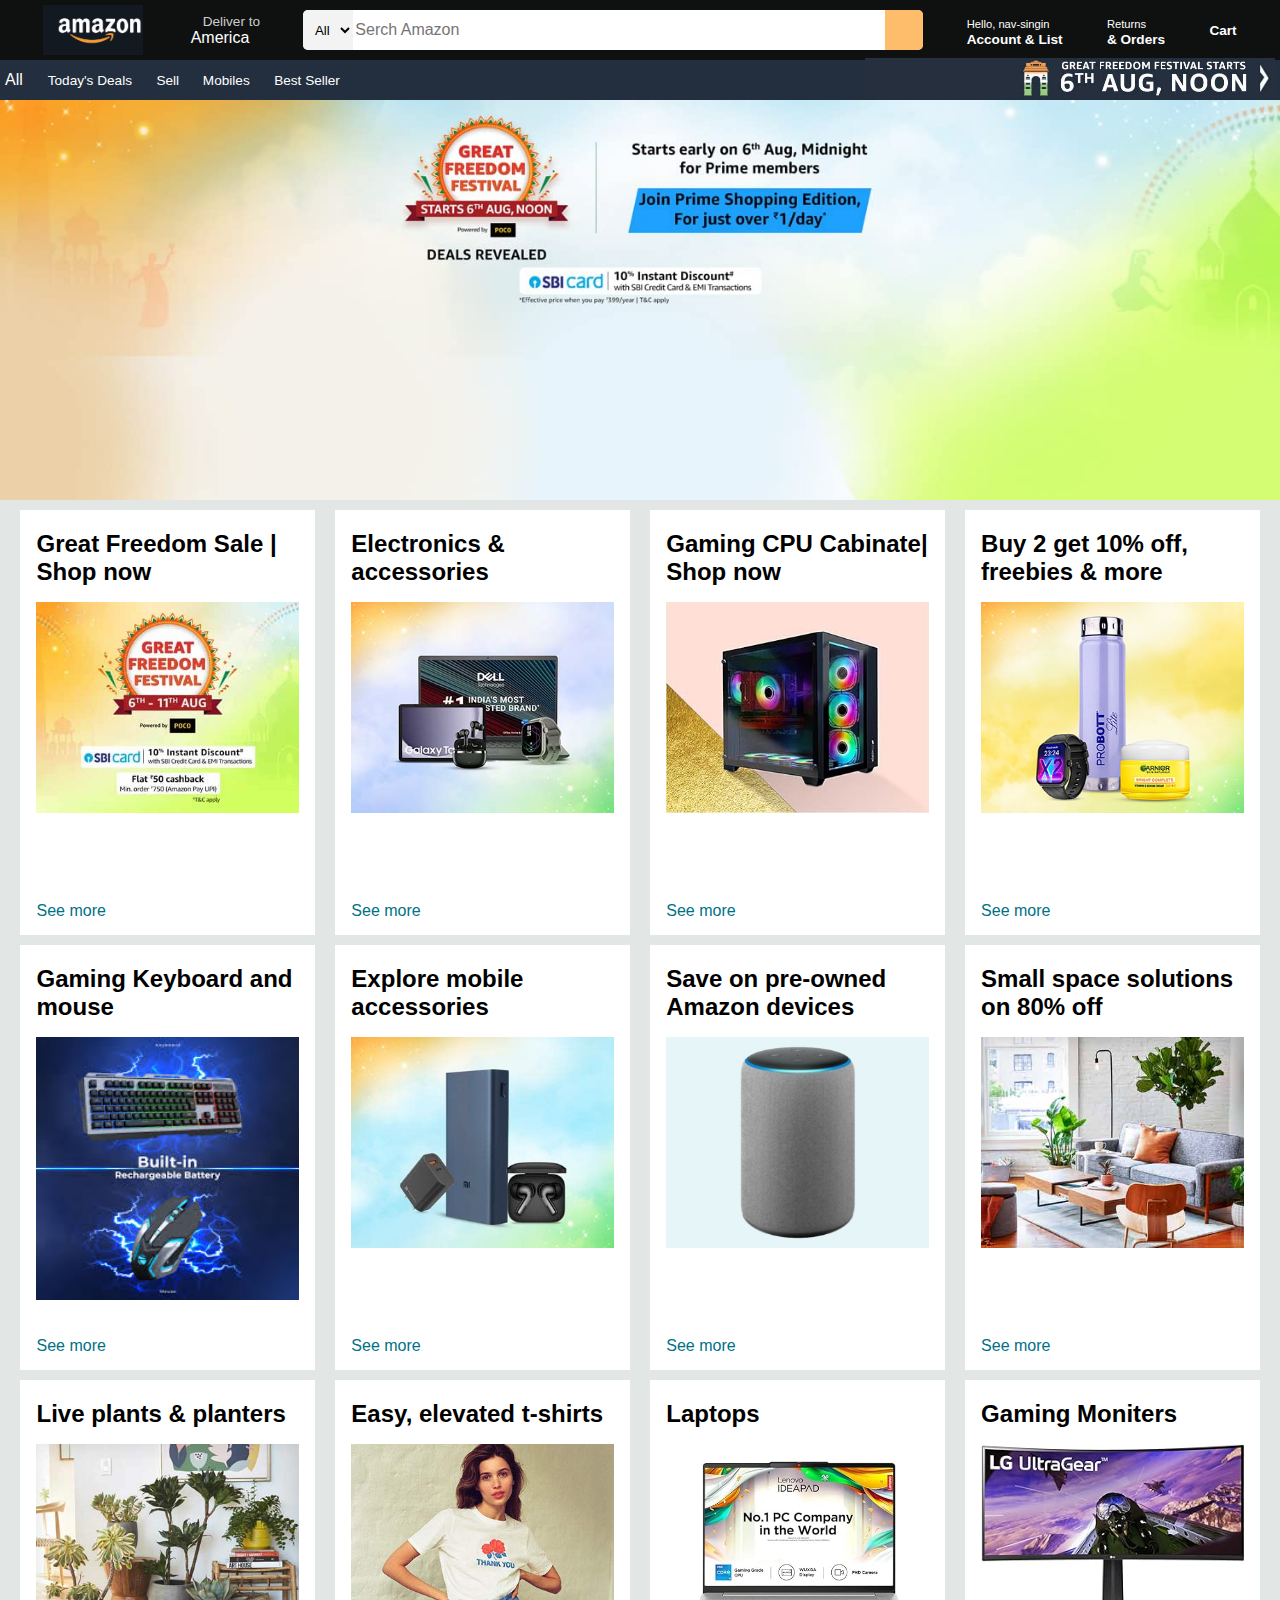
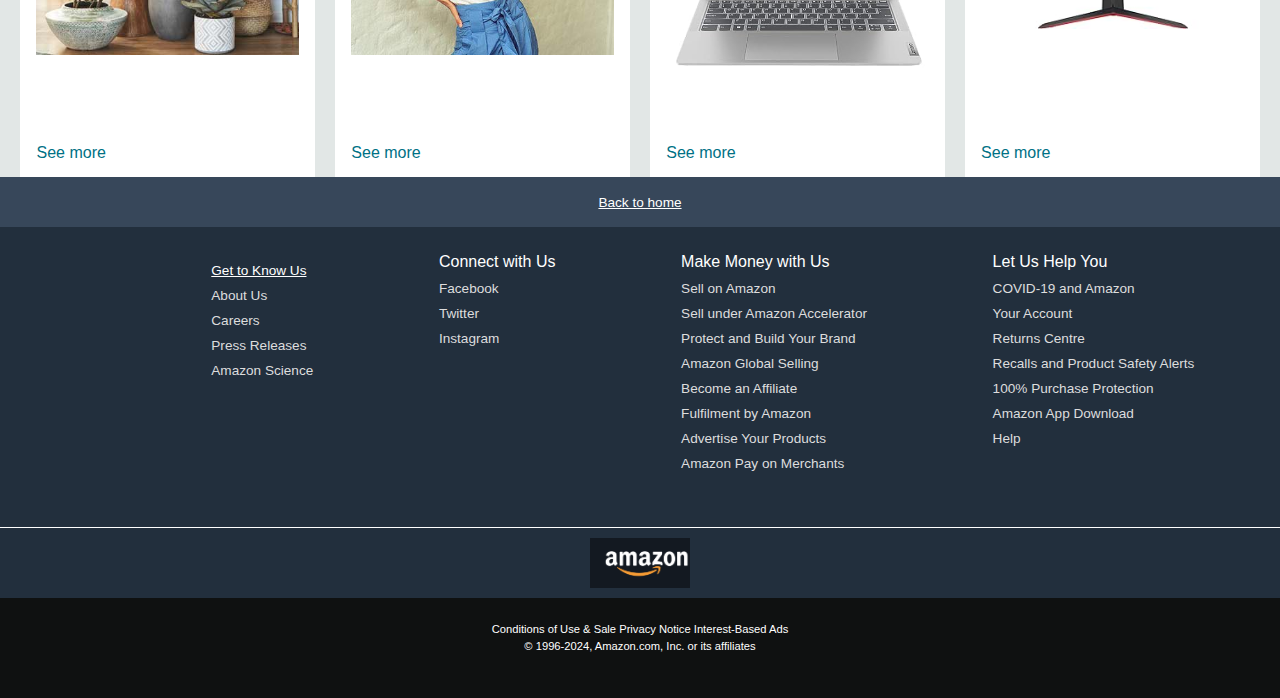
<file: index.html>
<!DOCTYPE html>
<html lang="en">

<head>
  <meta charset="UTF-8">
  <meta name="viewport" content="width=device-width, initial-scale=1.0">
  <title>amazon</title>
  <link rel="stylesheet" href="https://cdnjs.cloudflare.com/ajax/libs/font-awesome/6.6.0/css/all.min.css"
    integrity="sha512-Kc323vGBEqzTmouAECnVceyQqyqdsSiqLQISBL29aUW4U/M7pSPA/gEUZQqv1cwx4OnYxTxve5UMg5GT6L4JJg=="
    crossorigin="anonymous" referrerpolicy="no-referrer" />
  <link rel="stylesheet" href="style2.css">
</head>

<body>
  <header id="header">
    <div class="navbar">
      <div class="nav-logo border">
        <div class="logo"> </div>
      </div>
      <div class="nav-add border">
        <p class="add-1">Deliver to </p>
        <div class="add-icon">
          <i class="fa-solid fa-location-dot"></i>
          <p class="add-2">America</p>
        </div>
      </div>
      <div class="nav-serch">
        <select class="serch-slect">
          <option>
            All
          </option>
          <option>
            Mobiles
          </option>
          Laptops
        </select>
        <input placeholder="Serch Amazon" class="serch-input">
        <div class="serch">
          <i class="fa-solid fa-magnifying-glass"></i>
        </div>
      </div>

      <div class="nav-singin border">
        <p> <span>Hello, nav-singin</span></p>
        <p class="nav-2"> Account & List</p>
      </div>
      <div class="nav-singin border">
        <p> <span>Returns</span></p>
        <p class="nav-2"> & Orders</p>
      </div>
      <div class="nav-cart border">
        <i class="fa-solid fa-cart-shopping"></i>
        Cart
      </div>
    </div>
    <!--this i panel-->

    <div class="panel ">
      <div class="panel-all border">
        <i class="fa-solid fa-bars"></i>All
      </div>
      <div class="panel-opt">
        <p>Today's Deals</p>
        <p>
          Sell
        </p>
        <p>Mobiles</p>
        <p>Best Seller</p>
      </div>
      <div class="panel-deals border">
        <img src="dealpanal.jpg" height="40">

      </div>
    </div>
  </header>
  <!--Main section start hare-->

  <!--Hero section-->
  <div class="hero-section"></div>


  <!--Shop section-->
  <div class="shop-section">

    <div class="box">
      <div class="box-content">
        <h2>Great Freedom Sale | Shop now</h2>
        <div class="box-img" style="background-image: url('box-img1.jpg');"></div>
        <p>See more</p>
      </div>
    </div>
    <div class="box">
      <div class="box-content">
        <h2> Electronics & accessories</h2>
        <div class="box-img" style="background-image: url('box-img2.jpg');"></div>
        <p>See more</p>
      </div>
    </div>
    <div class="box">
      <div class="box-content">
        <h2>Gaming CPU Cabinate| Shop now</h2>
        <div class="box-img" style="background-image: url('box-img3.jpg');"></div>
        <p>See more</p>
      </div>
    </div>
    <div class="box">
      <div class="box-content">
        <h2>Buy 2 get 10% off, freebies & more</h2>
        <div class="box-img" style="background-image: url('box-img4.jpg');"></div>
        <p>See more</p>
      </div>
    </div>
    <div class="box">
      <div class="box-content">
        <h2>Gaming Keyboard and mouse</h2>
        <div class="box-img" style="background-image: url('box-img5.jpg');"></div>
        <p>See more</p>
      </div>
    </div>
    <div class="box">
      <div class="box-content">
        <h2>Explore mobile accessories </h2>
        <div class="box-img" style="background-image: url('box-img6.jpg');"></div>
        <p>See more</p>
      </div>
    </div>
    <div class="box">
      <div class="box-content">
        <h2>Save on pre-owned Amazon devices</h2>
        <div class="box-img" style="background-image: url('box-img7.jpg');"></div>
        <p>See more</p>
      </div>
    </div>
    <div class="box">
      <div class="box-content">
        <h2>Small space solutions on 80% off</h2>
        <div class="box-img" style="background-image: url('box-img8.jpg');"></div>
        <p>See more</p>
      </div>
    </div>
    <div class="box">
      <div class="box-content">
        <h2>Live plants & planters</h2>
        <div class="box-img" style="background-image: url('box-img9.jpg');"></div>
        <p>See more</p>
      </div>
    </div>
    <div class="box">
      <div class="box-content">
        <h2>Easy, elevated t-shirts</h2>
        <div class="box-img" style="background-image: url('box-img10.jpg');"></div>
        <p>See more</p>
      </div>
    </div>
    <div class="box">
      <div class="box-content">
        <h2>Laptops</h2>
        <div class="box-img" style="background-image: url('box-img11.jpg');"></div>
        <p>See more</p>
      </div>
    </div>
    <div class="box">
      <div class="box-content">
        <h2>Gaming Moniters</h2>
        <div class="box-img" style="background-image: url('box-img12.jpg');"></div>
        <p>See more</p>
      </div>
    </div>

  </div>

  <!--Footer Start From Here-->
  <footer>
    <div class="foot-panel1">
      <a href="#header" style="color: white;">
        Back to home
    </div>
    <div class="foot-panel2">
      <ul>
        <p>Get to Know Us</p>
        <a>About Us</a>
        <a>Careers</a>
        <a>Press Releases</a>
        <a>Amazon Science</a>
      </ul>
      <ul>
        <p>Connect with Us</p>
        <a>Facebook</a>
        <a>Twitter</a>
        <a>Instagram</a>
      </ul>
      <ul>
        <P>Make Money with Us</P>
        <a>Sell on Amazon</a>
        <a>Sell under Amazon Accelerator</a>
        <a>Protect and Build Your Brand</a>
        <a>Amazon Global Selling</a>
        <a>Become an Affiliate</a>
        <a>Fulfilment by Amazon</a>
        <a>Advertise Your Products</a>
        <a>Amazon Pay on Merchants</a>
      </ul>
      <ul>
        <p> Let Us Help You</p>
        <a>COVID-19 and Amazon</a>
        <a>Your Account</a>
        <a>Returns Centre</a>
        <a>Recalls and Product Safety Alerts</a>
        <a>100% Purchase Protection</a>
        <a>Amazon App Download</a>
        <a>Help</a>
      </ul>
    </div>
    <div class="foot-panel3">
      <div class="logo"></div>
    </div>
    <div class="FOOT-PANEL4">
      <div class="pages">
        <a>Conditions of Use & Sale</a>
        <a>Privacy Notice</a>
        <a>Interest-Based Ads</a>
      </div>
      <div class="copyright">
        <a>© 1996-2024, Amazon.com, Inc. or its affiliates</a>
      </div>
    </div>
  </footer>



</body>

</html>
</file>
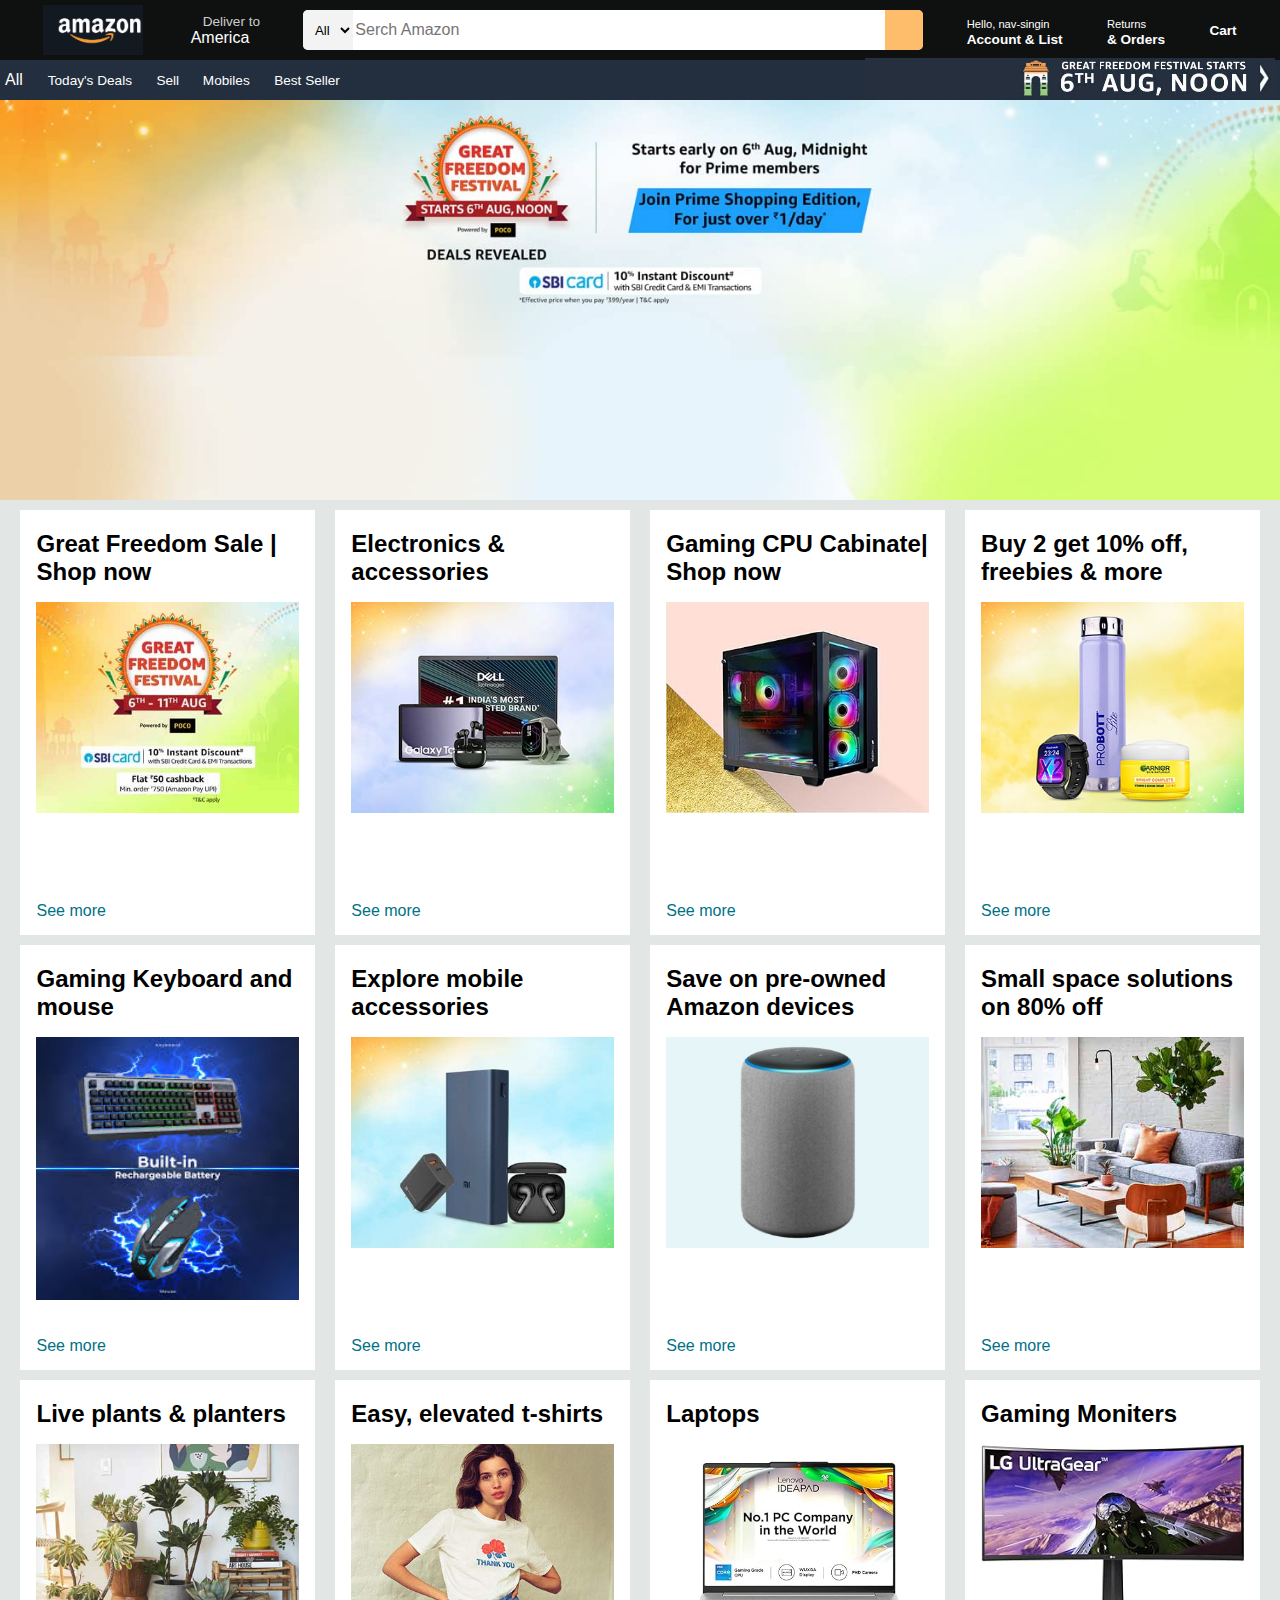
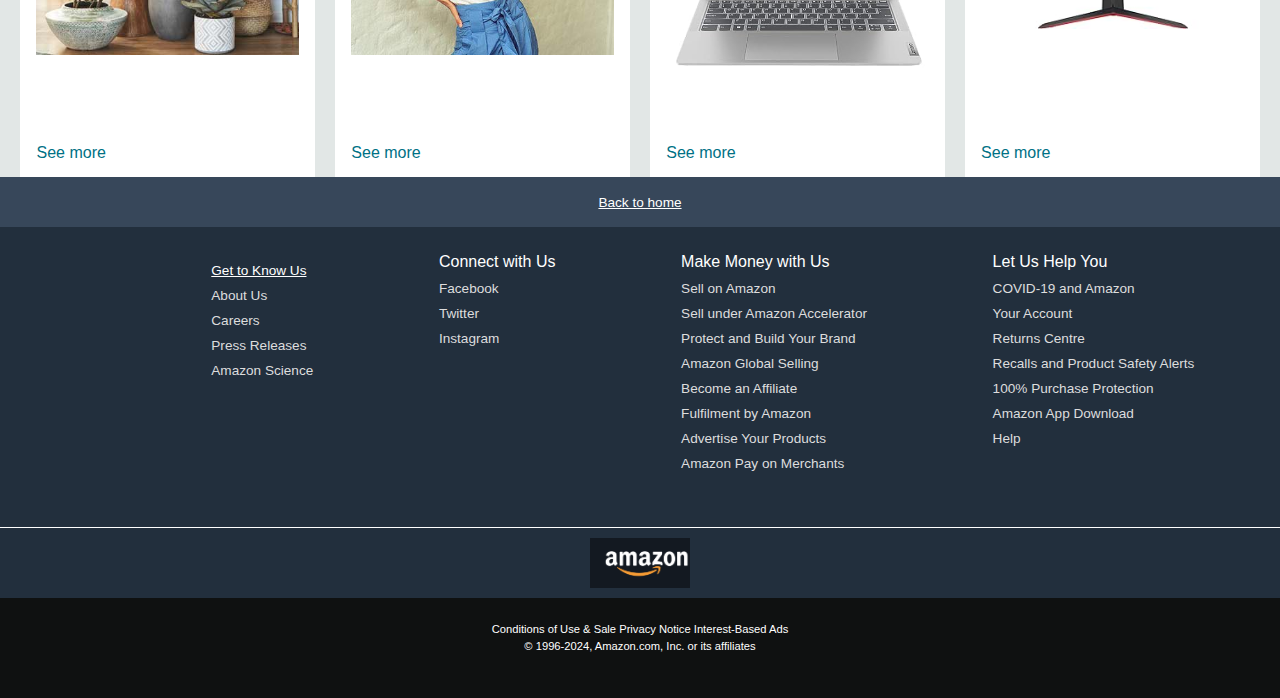
<file: ignore.html>
<!DOCTYPE html>
<html lang="en">

<head>
  <meta charset="UTF-8">
  <meta name="viewport" content="width=device-width, initial-scale=1.0">
  <title>amazon</title>
  <link rel="stylesheet" href="https://cdnjs.cloudflare.com/ajax/libs/font-awesome/6.6.0/css/all.min.css"
    integrity="sha512-Kc323vGBEqzTmouAECnVceyQqyqdsSiqLQISBL29aUW4U/M7pSPA/gEUZQqv1cwx4OnYxTxve5UMg5GT6L4JJg=="
    crossorigin="anonymous" referrerpolicy="no-referrer" />
  <link rel="stylesheet" href="style2.css">
</head>

<body>
  <header id="header">
    <div class="navbar">
      <div class="nav-logo border">
        <div class="logo"> </div>
      </div>
      <div class="nav-add border">
        <p class="add-1">Deliver to </p>
        <div class="add-icon">
          <i class="fa-solid fa-location-dot"></i>
          <p class="add-2">America</p>
        </div>
      </div>
      <div class="nav-serch">
        <select class="serch-slect">
          <option>
            All
          </option>
          <option>
            Mobiles
          </option>
          Laptops
        </select>
        <input placeholder="Serch Amazon" class="serch-input">
        <div class="serch">
          <i class="fa-solid fa-magnifying-glass"></i>
        </div>
      </div>

      <div class="nav-singin border">
        <p> <span>Hello, nav-singin</span></p>
        <p class="nav-2"> Account & List</p>
      </div>
      <div class="nav-singin border">
        <p> <span>Returns</span></p>
        <p class="nav-2"> & Orders</p>
      </div>
      <div class="nav-cart border">
        <i class="fa-solid fa-cart-shopping"></i>
        Cart
      </div>
    </div>
    <!--this i panel-->

    <div class="panel ">
      <div class="panel-all border">
        <i class="fa-solid fa-bars"></i>All
      </div>
      <div class="panel-opt">
        <p>Today's Deals</p>
        <p>
          Sell
        </p>
        <p>Mobiles</p>
        <p>Best Seller</p>
      </div>
      <div class="panel-deals border">
        <img src="dealpanal.jpg" height="40">

      </div>
    </div>
  </header>
  <!--Main section start hare-->

  <!--Hero section-->
  <div class="hero-section"></div>


  <!--Shop section-->
  <div class="shop-section">

    <div class="box">
      <div class="box-content">
        <h2>Great Freedom Sale | Shop now</h2>
        <div class="box-img" style="background-image: url('box-img1.jpg');"></div>
        <p>See more</p>
      </div>
    </div>
    <div class="box">
      <div class="box-content">
        <h2> Electronics & accessories</h2>
        <div class="box-img" style="background-image: url('box-img2.jpg');"></div>
        <p>See more</p>
      </div>
    </div>
    <div class="box">
      <div class="box-content">
        <h2>Gaming CPU Cabinate| Shop now</h2>
        <div class="box-img" style="background-image: url('box-img3.jpg');"></div>
        <p>See more</p>
      </div>
    </div>
    <div class="box">
      <div class="box-content">
        <h2>Buy 2 get 10% off, freebies & more</h2>
        <div class="box-img" style="background-image: url('box-img4.jpg');"></div>
        <p>See more</p>
      </div>
    </div>
    <div class="box">
      <div class="box-content">
        <h2>Gaming Keyboard and mouse</h2>
        <div class="box-img" style="background-image: url('box-img5.jpg');"></div>
        <p>See more</p>
      </div>
    </div>
    <div class="box">
      <div class="box-content">
        <h2>Explore mobile accessories </h2>
        <div class="box-img" style="background-image: url('box-img6.jpg');"></div>
        <p>See more</p>
      </div>
    </div>
    <div class="box">
      <div class="box-content">
        <h2>Save on pre-owned Amazon devices</h2>
        <div class="box-img" style="background-image: url('box-img7.jpg');"></div>
        <p>See more</p>
      </div>
    </div>
    <div class="box">
      <div class="box-content">
        <h2>Small space solutions on 80% off</h2>
        <div class="box-img" style="background-image: url('box-img8.jpg');"></div>
        <p>See more</p>
      </div>
    </div>
    <div class="box">
      <div class="box-content">
        <h2>Live plants & planters</h2>
        <div class="box-img" style="background-image: url('box-img9.jpg');"></div>
        <p>See more</p>
      </div>
    </div>
    <div class="box">
      <div class="box-content">
        <h2>Easy, elevated t-shirts</h2>
        <div class="box-img" style="background-image: url('box-img10.jpg');"></div>
        <p>See more</p>
      </div>
    </div>
    <div class="box">
      <div class="box-content">
        <h2>Laptops</h2>
        <div class="box-img" style="background-image: url('box-img11.jpg');"></div>
        <p>See more</p>
      </div>
    </div>
    <div class="box">
      <div class="box-content">
        <h2>Gaming Moniters</h2>
        <div class="box-img" style="background-image: url('box-img12.jpg');"></div>
        <p>See more</p>
      </div>
    </div>

  </div>

  <!--Footer Start From Here-->
  <footer>
    <div class="foot-panel1">
      <a href="#header" style="color: white;">
        Back to home
    </div>
    <div class="foot-panel2">
      <ul>
        <p>Get to Know Us</p>
        <a>About Us</a>
        <a>Careers</a>
        <a>Press Releases</a>
        <a>Amazon Science</a>
      </ul>
      <ul>
        <p>Connect with Us</p>
        <a>Facebook</a>
        <a>Twitter</a>
        <a>Instagram</a>
      </ul>
      <ul>
        <P>Make Money with Us</P>
        <a>Sell on Amazon</a>
        <a>Sell under Amazon Accelerator</a>
        <a>Protect and Build Your Brand</a>
        <a>Amazon Global Selling</a>
        <a>Become an Affiliate</a>
        <a>Fulfilment by Amazon</a>
        <a>Advertise Your Products</a>
        <a>Amazon Pay on Merchants</a>
      </ul>
      <ul>
        <p> Let Us Help You</p>
        <a>COVID-19 and Amazon</a>
        <a>Your Account</a>
        <a>Returns Centre</a>
        <a>Recalls and Product Safety Alerts</a>
        <a>100% Purchase Protection</a>
        <a>Amazon App Download</a>
        <a>Help</a>
      </ul>
    </div>
    <div class="foot-panel3">
      <div class="logo"></div>
    </div>
    <div class="FOOT-PANEL4">
      <div class="pages">
        <a>Conditions of Use & Sale</a>
        <a>Privacy Notice</a>
        <a>Interest-Based Ads</a>
      </div>
      <div class="copyright">
        <a>© 1996-2024, Amazon.com, Inc. or its affiliates</a>
      </div>
    </div>
  </footer>



</body>

</html>
</file>
<file: style2.css>
* {
    margin: 0;
    font-family: Arial, Helvetica, sans-serif;
    border: border-box;
}

.navbar {
    height: 60px;
    background-color: #0f1111;
    color: white;
    display: flex;
    align-items: center;
    justify-content: space-evenly;
}

.nac-logo {
    height: 50px;
    width: 100px;
}

.logo {
    height: 50px;
    background-image: url("am23.png");
    width: 100px;
    background-size: cover;
}

.border {
    border: 1.5px solid transparent;
}

.border:hover {
    border: 1.5px solid white;
}

/**box**/
.add-1 {
    color: #cccccc;
    font-size: 0.85rem;
    margin-left: 15px;
}

.add-2 {
    font-size: 1rem;
    margin-left: 3px;
}

.add-icon {
    display: flex;
    align-items: center;
}

/** box**/
.nav-serch {
    display: flex;
    justify-content: space-evenly;
    background-color: pink;
    width: 620px;
    height: 40px;
    border-radius: 5px;

}

.serch-slect {
    background-color: #f3f3f3;
    width: 50px;
    text-align: center;
    border-top-left-radius: 5px;
    border-bottom-left-radius: 5px;
    border: none;
}

.serch-input {
    width: 100%;
    font-size: 1rem;
    border: none;
}

.serch {
    width: 45px;
    display: flex;
    justify-content: center;
    align-items: center;
    font-size: 1.3rem;
    background-color: #febd6b;
    border-top-right-radius: 5px;
    border-bottom-right-radius: 5px;
    color: black;

}

.nav-serch:hover {
    border: 2.7px solid #febd6b;
}

/**box4**/

span {
    font-size: 0.7rem;
}

.nav-2 {
    font-size: .85rem;
    font-weight: 700;
}

/** box5**/
.nav-cart {
    font-size: 0.85rem;
    font-weight: 700;
}



/**panel-work**/

.panel {
    height: 40px;
    background-color: #232f3e;
    display: flex;
    color: white;
    align-items: center;
    justify-content: space-evenly;
}

.panel-opt p {
    display: inline;
    font-size: 0.85rem;
    margin-left: 20px;
}

.panel-opt {
    width: 65%;

}

/**hero**/
.hero-section {
    background-image: url("mn12.jpg");
    background-size: cover;
    height: 400px;
}

/**shop section**/
.shop-section {
    
    justify-content: space-evenly;
    display: flex;
    flex-wrap: wrap;
    background-color: #e2e7e6;
    
}

.box {
    width: 23%;
    background-color: white;
    padding: 20px 0px 15px;
    margin-top: 10px;
    
}
.box-img{
    height: 300px;
    background-size: contain;
    
    margin-top: 1rem;
    background-repeat: no-repeat;

}
.box-content{
    margin-left: 1rem;
    margin-right: 1rem;
}
.box-content p{
    color: #007185;
}

/**footer starts from here**/


.foot-panel1{
    background-color: #37475a;
    height: 50px; 
    color: white;
    display: flex;
  justify-content: center;
  align-items: center;
  font-size: 0.85rem;


}
.foot-panel2{
    background-color: #222f3d;
    color: white;
    height: 300px;
    display: flex;
    justify-content: space-evenly;
}
ul{
    margin-top: 1.6rem;
}
ul a{
    display: block;
    font-size: 0.85rem;
    margin-top: 10px;
    color: #dddddd;

}
.foot-panel3{
    background-color: #222f3d;
    border-top: 0.5px solid white;
    color: white;
    height: 70px;
    display: flex;
    justify-content: center;
    align-items: center;

}
.logo{
    height: 50px;
    background-image: url("am23.png");
    background-size: cover;
    width: 100px;
}
.FOOT-PANEL4{
    background-color: #0f1111;
    color: white;
    height: 100px;
    align-items: center;
    justify-content: center;
  
}
.pages{
    font-size: 0.7rem;
    text-align: center;
   padding-top: 25px;
}
.copyright{
    font-size: 0.7rem;
    text-align: center;
  padding-top: 5px;
}
</file>
